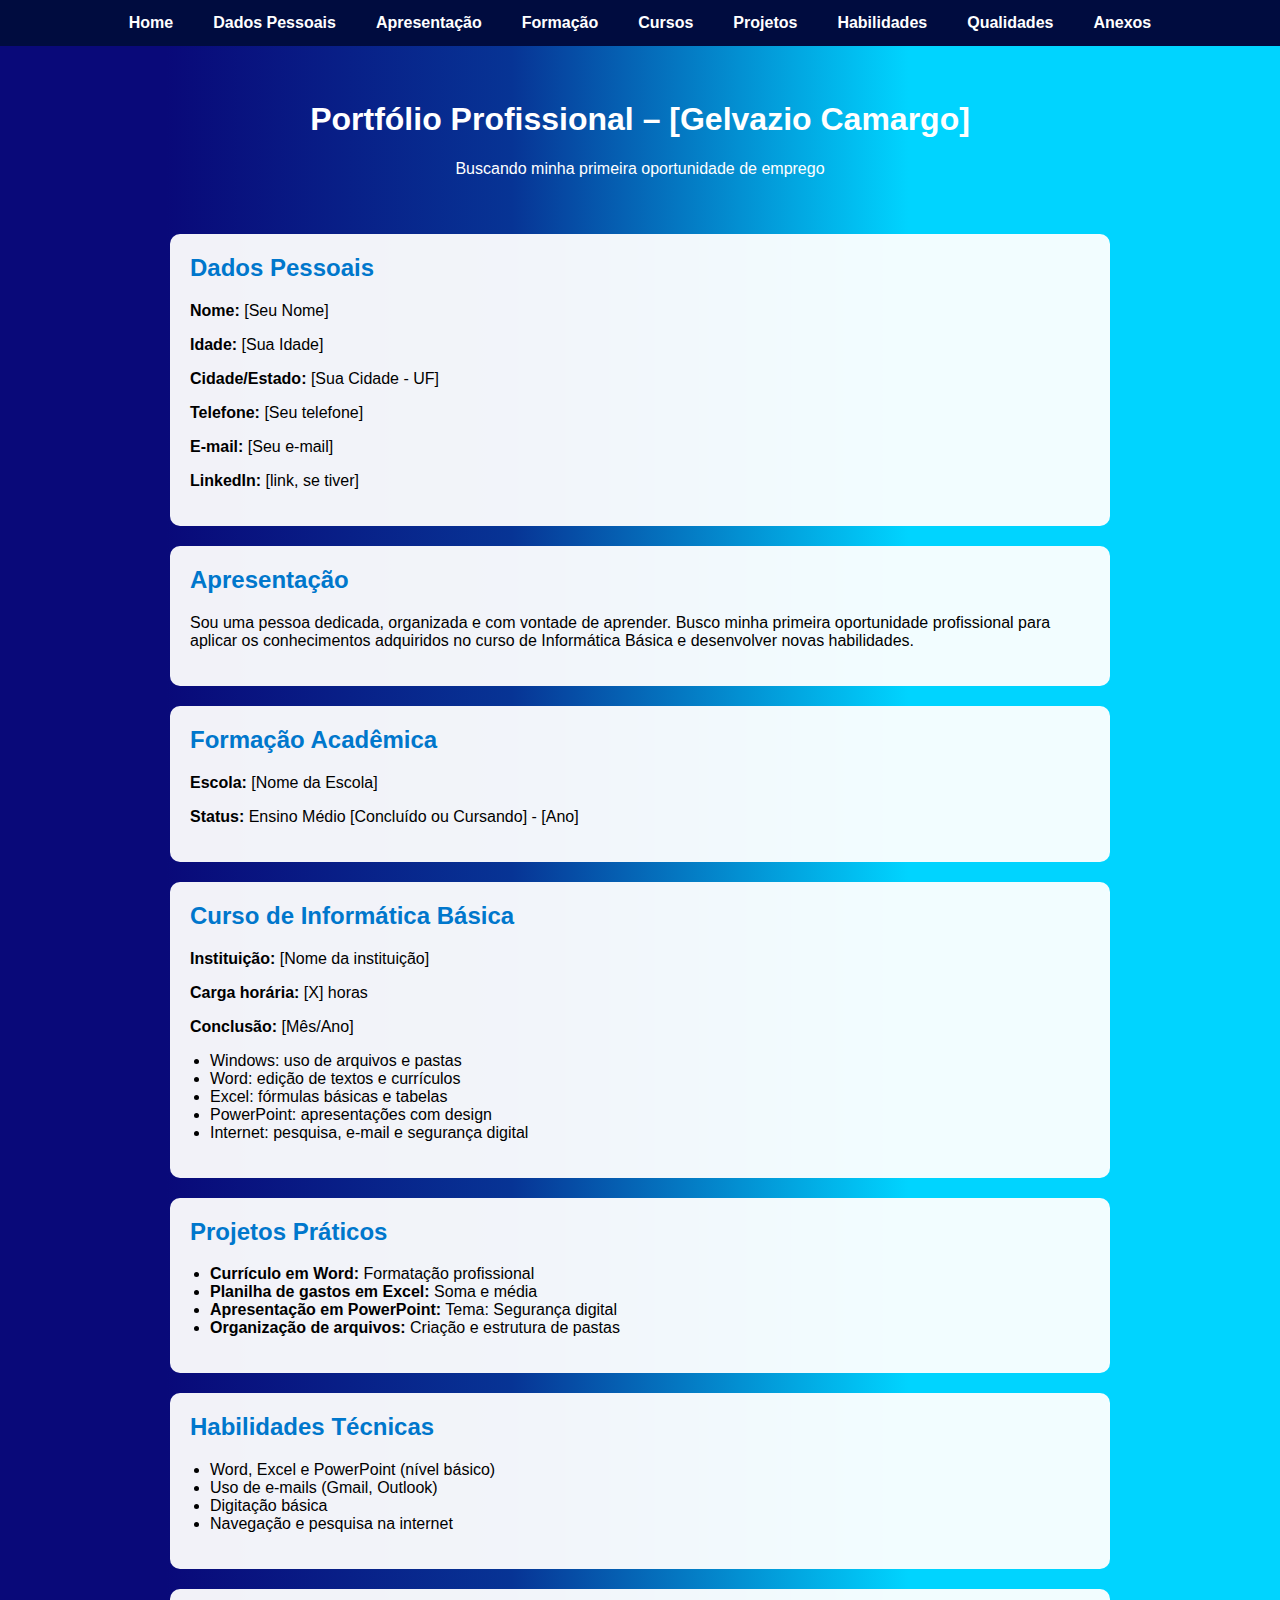
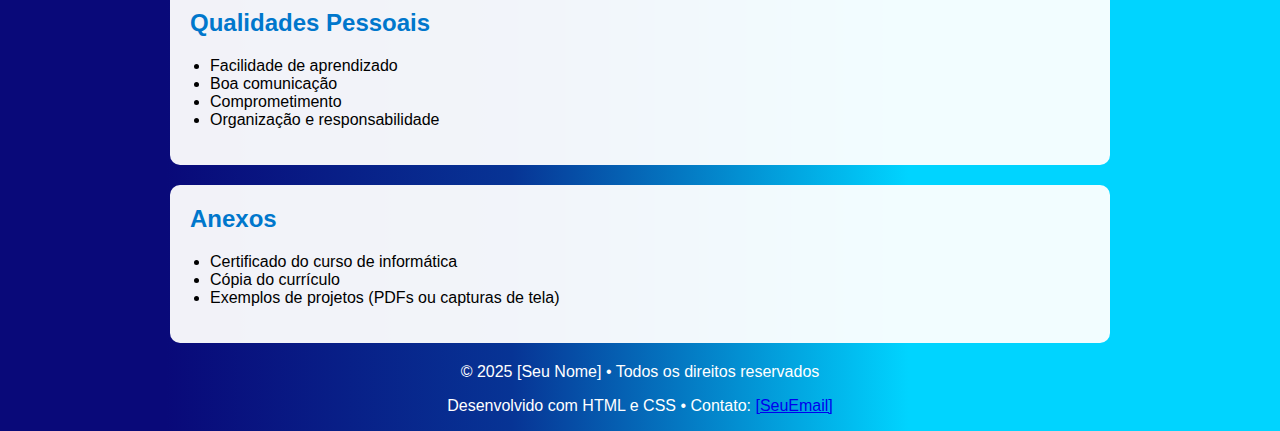
<file: portfolio.html>
<!DOCTYPE html>
<html lang="pt-BR">
<head>
  <meta charset="UTF-8" />
  <meta name="viewport" content="width=device-width, initial-scale=1.0" />
  <title>Portfólio - [Gelvazio Camargo.]</title>
  <style>
    html {
      scroll-behavior: smooth;
    }

    body {
      font-family: Arial, sans-serif;
      margin: 0;
      background: #090979;
      background: linear-gradient(90deg, rgba(9, 9, 121, 1) 13%, rgba(7, 52, 149, 1) 40%, rgba(0, 212, 255, 1) 71%);
      color: #fff;
    }

    header {
      padding: 20px;
      text-align: center;
      margin-top: 60px;
    }

    nav {
      position: fixed;
      top: 0;
      width: 100%;
      background-color: #000c3f;
      display: flex;
      justify-content: center;
      flex-wrap: wrap;
      z-index: 1000;
    }

    nav a {
      color: white;
      padding: 14px 20px;
      text-decoration: none;
      display: block;
      font-weight: bold;
      transition: background 0.3s;
    }

    nav a:hover {
      background-color: #0077cc;
    }

    section {
      padding: 20px;
      max-width: 900px;
      margin: 20px auto;
      background-color: rgba(255, 255, 255, 0.95);
      color: #000;
      border-radius: 10px;
      transition: transform 0.3s ease, box-shadow 0.3s ease;
    }

    section:hover {
      transform: translateY(-8px) translateX(5px);
      box-shadow: 0 12px 20px rgba(0, 0, 0, 0.3);
    }

    h1, h2 {
      color: #fff;
    }

    section h2 {
      color: #0077cc;
      margin-top: 0;
    }

    ul {
      padding-left: 20px;
    }

    footer{
	text-align:center;
    }
  </style>
</head>
<body>

  <nav>
    <a href="home.html">Home</a>
    <a href="#dados">Dados Pessoais</a>
    <a href="#apresentacao">Apresentação</a>
    <a href="#formacao">Formação</a>
    <a href="#cursos">Cursos</a>
    <a href="#projetos">Projetos</a>
    <a href="#habilidades">Habilidades</a>
    <a href="#qualidades">Qualidades</a>
    <a href="#anexos">Anexos</a>
  </nav>

  <header>
    <h1>Portfólio Profissional – [Gelvazio Camargo]</h1>
    <p>Buscando minha primeira oportunidade de emprego</p>
  </header>

  <section id="dados">
    <h2>Dados Pessoais</h2>
    <p><strong>Nome:</strong> [Seu Nome]</p>
    <p><strong>Idade:</strong> [Sua Idade]</p>
    <p><strong>Cidade/Estado:</strong> [Sua Cidade - UF]</p>
    <p><strong>Telefone:</strong> [Seu telefone]</p>
    <p><strong>E-mail:</strong> [Seu e-mail]</p>
    <p><strong>LinkedIn:</strong> [link, se tiver]</p>
  </section>

  <section id="apresentacao">
    <h2>Apresentação</h2>
    <p>Sou uma pessoa dedicada, organizada e com vontade de aprender. Busco minha primeira oportunidade profissional para aplicar os conhecimentos adquiridos no curso de Informática Básica e desenvolver novas habilidades.</p>
  </section>

  <section id="formacao">
    <h2>Formação Acadêmica</h2>
    <p><strong>Escola:</strong> [Nome da Escola]</p>
    <p><strong>Status:</strong> Ensino Médio [Concluído ou Cursando] - [Ano]</p>
  </section>

  <section id="cursos">
    <h2>Curso de Informática Básica</h2>
    <p><strong>Instituição:</strong> [Nome da instituição]</p>
    <p><strong>Carga horária:</strong> [X] horas</p>
    <p><strong>Conclusão:</strong> [Mês/Ano]</p>
    <ul>
      <li>Windows: uso de arquivos e pastas</li>
      <li>Word: edição de textos e currículos</li>
      <li>Excel: fórmulas básicas e tabelas</li>
      <li>PowerPoint: apresentações com design</li>
      <li>Internet: pesquisa, e-mail e segurança digital</li>
    </ul>
  </section>

  <section id="projetos">
    <h2>Projetos Práticos</h2>
    <ul>
      <li><strong>Currículo em Word:</strong> Formatação profissional</li>
      <li><strong>Planilha de gastos em Excel:</strong> Soma e média</li>
      <li><strong>Apresentação em PowerPoint:</strong> Tema: Segurança digital</li>
      <li><strong>Organização de arquivos:</strong> Criação e estrutura de pastas</li>
    </ul>
  </section>

  <section id="habilidades">
    <h2>Habilidades Técnicas</h2>
    <ul>
      <li>Word, Excel e PowerPoint (nível básico)</li>
      <li>Uso de e-mails (Gmail, Outlook)</li>
      <li>Digitação básica</li>
      <li>Navegação e pesquisa na internet</li>
    </ul>
  </section>

  <section id="qualidades">
    <h2>Qualidades Pessoais</h2>
    <ul>
      <li>Facilidade de aprendizado</li>
      <li>Boa comunicação</li>
      <li>Comprometimento</li>
      <li>Organização e responsabilidade</li>
    </ul>
  </section>

  <section id="anexos">
    <h2>Anexos</h2>
    <ul>
      <li>Certificado do curso de informática</li>
      <li>Cópia do currículo</li>
      <li>Exemplos de projetos (PDFs ou capturas de tela)</li>
    </ul>
  </section>

  <footer>
    <p>&copy; 2025 [Seu Nome] • Todos os direitos reservados</p>
    <p>Desenvolvido com HTML e CSS • Contato: <a href="mailto:[SeuEmail]">[SeuEmail]</a></p>
  </footer>

</body>
</html>
</file>
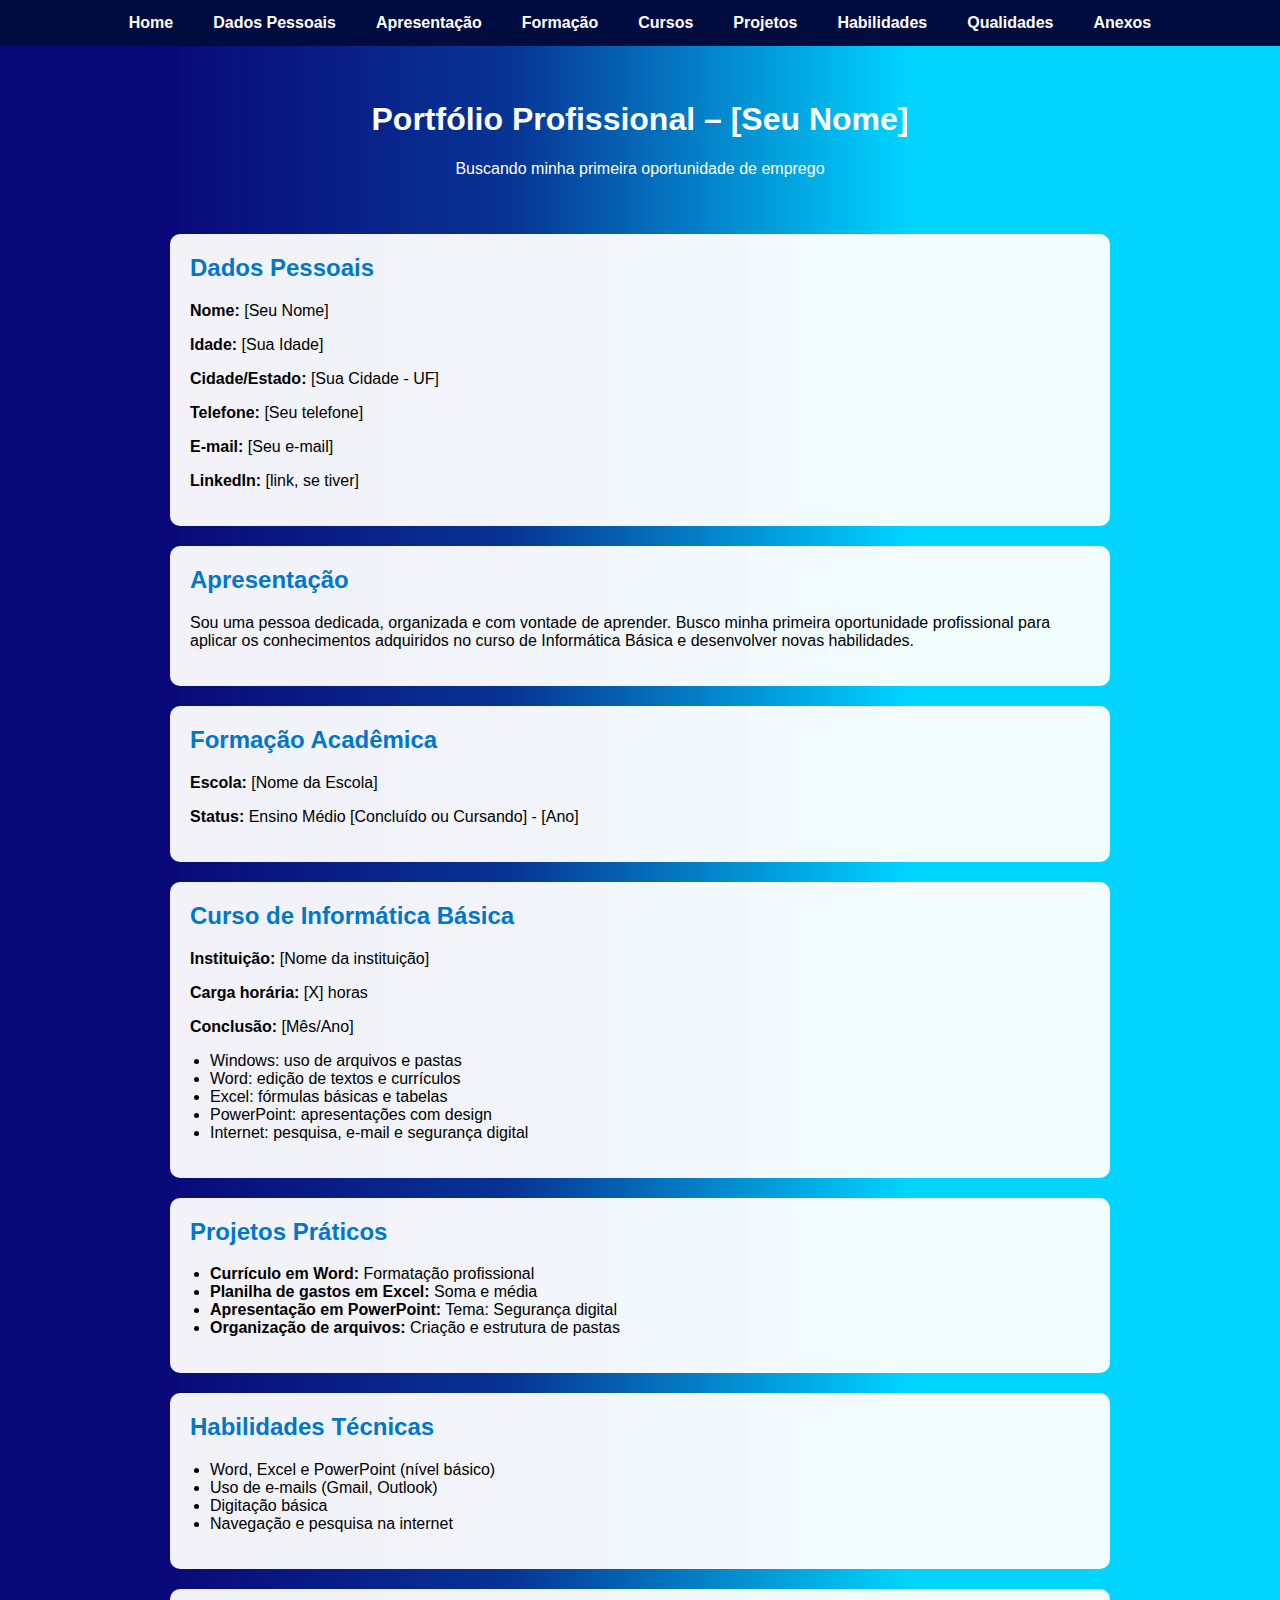
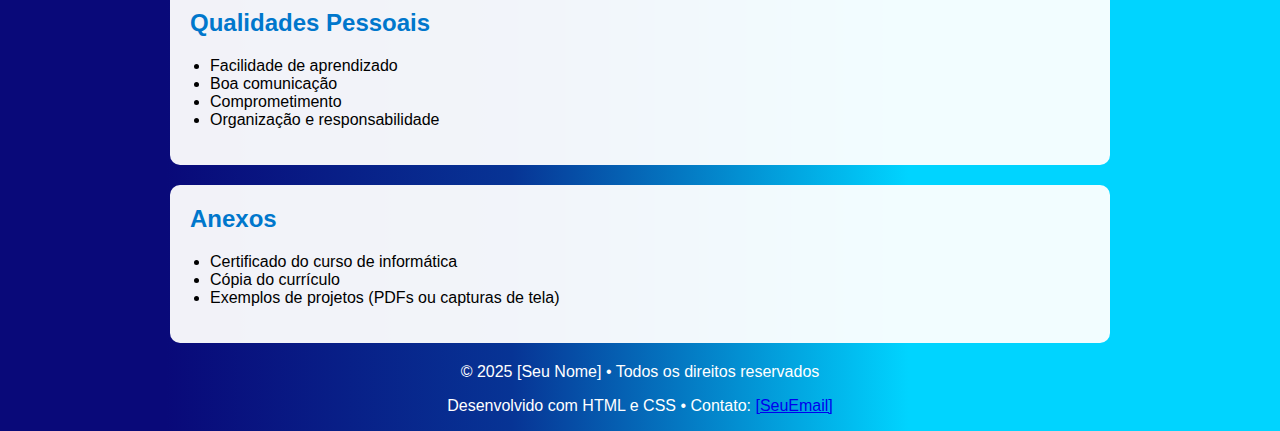
<file: portfolio2.html>
<!DOCTYPE html>
<html lang="pt-BR">
<head>
  <meta charset="UTF-8" />
  <meta name="viewport" content="width=device-width, initial-scale=1.0" />
  <title>Portfólio - [Seu Nome]</title>
  <style>
    html {
      scroll-behavior: smooth;
    }

    body {
      font-family: Arial, sans-serif;
      margin: 0;
      background: #090979;
      background: linear-gradient(90deg, rgba(9, 9, 121, 1) 13%, rgba(7, 52, 149, 1) 40%, rgba(0, 212, 255, 1) 71%);
      color: #fff;
    }

    header {
      padding: 20px;
      text-align: center;
      margin-top: 60px;
    }

    nav {
      position: fixed;
      top: 0;
      width: 100%;
      background-color: #000c3f;
      display: flex;
      justify-content: center;
      flex-wrap: wrap;
      z-index: 1000;
    }

    nav a {
      color: white;
      padding: 14px 20px;
      text-decoration: none;
      display: block;
      font-weight: bold;
      transition: background 0.3s;
    }

    nav a:hover {
      background-color: #0077cc;
    }

    section {
      padding: 20px;
      max-width: 900px;
      margin: 20px auto;
      background-color: rgba(255, 255, 255, 0.95);
      color: #000;
      border-radius: 10px;
      transition: transform 0.3s ease, box-shadow 0.3s ease;
    }

    section:hover {
      transform: translateY(-8px) translateX(5px);
      box-shadow: 0 12px 20px rgba(0, 0, 0, 0.3);
    }

    h1, h2 {
      color: #fff;
    }

    section h2 {
      color: #0077cc;
      margin-top: 0;
    }

    ul {
      padding-left: 20px;
    }

    footer{
	text-align:center;
    }
  </style>
</head>
<body>

  <nav>
    <a href="home.html">Home</a>
    <a href="#dados">Dados Pessoais</a>
    <a href="#apresentacao">Apresentação</a>
    <a href="#formacao">Formação</a>
    <a href="#cursos">Cursos</a>
    <a href="#projetos">Projetos</a>
    <a href="#habilidades">Habilidades</a>
    <a href="#qualidades">Qualidades</a>
    <a href="#anexos">Anexos</a>
  </nav>

  <header>
    <h1>Portfólio Profissional – [Seu Nome]</h1>
    <p>Buscando minha primeira oportunidade de emprego</p>
  </header>

  <section id="dados">
    <h2>Dados Pessoais</h2>
    <p><strong>Nome:</strong> [Seu Nome]</p>
    <p><strong>Idade:</strong> [Sua Idade]</p>
    <p><strong>Cidade/Estado:</strong> [Sua Cidade - UF]</p>
    <p><strong>Telefone:</strong> [Seu telefone]</p>
    <p><strong>E-mail:</strong> [Seu e-mail]</p>
    <p><strong>LinkedIn:</strong> [link, se tiver]</p>
  </section>

  <section id="apresentacao">
    <h2>Apresentação</h2>
    <p>Sou uma pessoa dedicada, organizada e com vontade de aprender. Busco minha primeira oportunidade profissional para aplicar os conhecimentos adquiridos no curso de Informática Básica e desenvolver novas habilidades.</p>
  </section>

  <section id="formacao">
    <h2>Formação Acadêmica</h2>
    <p><strong>Escola:</strong> [Nome da Escola]</p>
    <p><strong>Status:</strong> Ensino Médio [Concluído ou Cursando] - [Ano]</p>
  </section>

  <section id="cursos">
    <h2>Curso de Informática Básica</h2>
    <p><strong>Instituição:</strong> [Nome da instituição]</p>
    <p><strong>Carga horária:</strong> [X] horas</p>
    <p><strong>Conclusão:</strong> [Mês/Ano]</p>
    <ul>
      <li>Windows: uso de arquivos e pastas</li>
      <li>Word: edição de textos e currículos</li>
      <li>Excel: fórmulas básicas e tabelas</li>
      <li>PowerPoint: apresentações com design</li>
      <li>Internet: pesquisa, e-mail e segurança digital</li>
    </ul>
  </section>

  <section id="projetos">
    <h2>Projetos Práticos</h2>
    <ul>
      <li><strong>Currículo em Word:</strong> Formatação profissional</li>
      <li><strong>Planilha de gastos em Excel:</strong> Soma e média</li>
      <li><strong>Apresentação em PowerPoint:</strong> Tema: Segurança digital</li>
      <li><strong>Organização de arquivos:</strong> Criação e estrutura de pastas</li>
    </ul>
  </section>

  <section id="habilidades">
    <h2>Habilidades Técnicas</h2>
    <ul>
      <li>Word, Excel e PowerPoint (nível básico)</li>
      <li>Uso de e-mails (Gmail, Outlook)</li>
      <li>Digitação básica</li>
      <li>Navegação e pesquisa na internet</li>
    </ul>
  </section>

  <section id="qualidades">
    <h2>Qualidades Pessoais</h2>
    <ul>
      <li>Facilidade de aprendizado</li>
      <li>Boa comunicação</li>
      <li>Comprometimento</li>
      <li>Organização e responsabilidade</li>
    </ul>
  </section>

  <section id="anexos">
    <h2>Anexos</h2>
    <ul>
      <li>Certificado do curso de informática</li>
      <li>Cópia do currículo</li>
      <li>Exemplos de projetos (PDFs ou capturas de tela)</li>
    </ul>
  </section>

  <footer>
    <p>&copy; 2025 [Seu Nome] • Todos os direitos reservados</p>
    <p>Desenvolvido com HTML e CSS • Contato: <a href="mailto:[SeuEmail]">[SeuEmail]</a></p>
  </footer>

</body>
</html>
</file>
